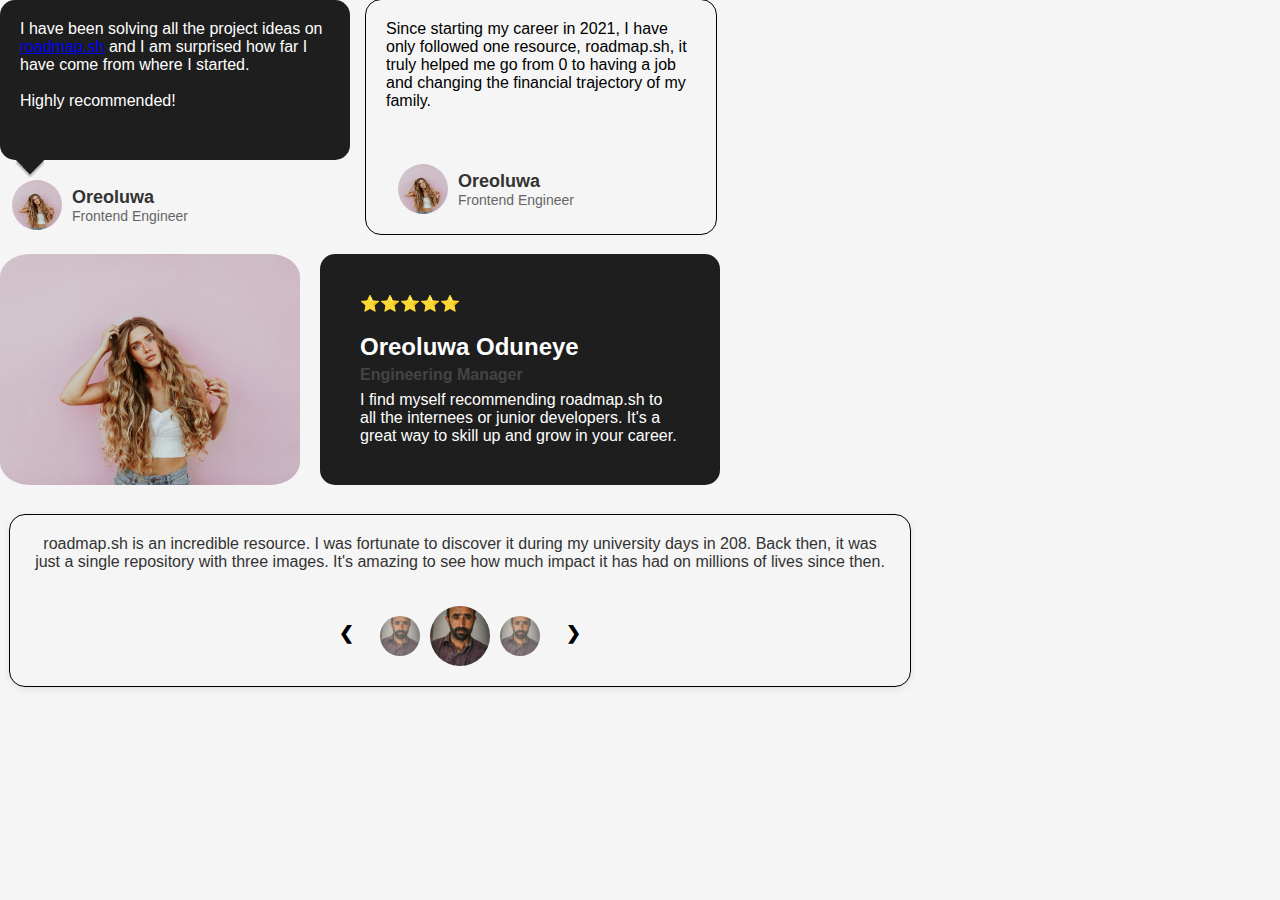
<file: index.html>
<!DOCTYPE html>
<html lang="en">
<head>
    <meta charset="UTF-8">
    <meta name="viewport" content="width=device-width, initial-scale=1.0">
    <title>Testimonial Cards</title>
    <link rel="stylesheet" href="styles.css">
</head>
<body>
    <div class="container">
        <div class="testimonial-container">
            <div class="testimonial-card-1">
                <div class="testimonial-content">
                    <div class="speech-bubble">
                    <p class="quote">I have been solving all the project ideas on <a target="_blank" href="https://roadmap.sh/">roadmap.sh</a> and I am surprised how far I have come from where I started.</p> <br>
                <p>Highly recommended!</p>
                </div>
                </div>
                    <div class="profile">
                        <img class="user-img" src="images/averie-woodard-4nulm-JUYFo-unsplash.jpg" alt="random-pic">
                        <div class="profile-details">
                            <h3>Oreoluwa</h3>
                            <p>Frontend Engineer</p>
                        </div>
                    </div>
            </div>
            <div class="testimonial-card-2">
                <div class="testimonial-content">
                    <p class="quote">
                    Since starting my career in 2021, I have only followed one resource, roadmap.sh, it truly helped me go from 0 to having a job and changing the financial trajectory of my family.
                    </p>
                    <br><br> <br>
                </div>
                <div class="profile-info">
                        <img class="profile-img" src="images/averie-woodard-4nulm-JUYFo-unsplash.jpg" alt="random-pic">
                        <div class="profile-details">
                            <h3>Oreoluwa</h3>
                            <p>Frontend Engineer</p>
                        </div>
                </div>
            </div>
        </div>
       

        <div class="testimonial-card-3">
            <img class="testimonial-img" src="images/averie-woodard-4nulm-JUYFo-unsplash.jpg" alt="random-pic">
            <div class="testimonial-review">
                <p class="rating">⭐⭐⭐⭐⭐</p>
                <h4 class="name">Oreoluwa Oduneye</h4>
                <p class="position">Engineering Manager</p>
                <p class="quote">I find myself recommending roadmap.sh to all the internees or junior developers. It's a great way to skill up and grow in your career.</p>
            </div>
        </div>

            <div class="testimonial-card-4">
                <div class="testimonial-content">
                    <p class="slider-quote">
                        roadmap.sh is an incredible resource.
                        I was fortunate to discover it during my university days in 208. Back then, it was just a single repository with three images. It's amazing to see  how much impact it has had on millions of lives since then.
                    </p>
                </div>
                <div class="scroll-images-container">
                    <span class="prev"></span>
                    <img class="scroll-images" src="images/kamran-ch-pqIC34i-yFU-unsplash.jpg">
                    <img class="center-scroll-image" src="images/kamran-ch-pqIC34i-yFU-unsplash.jpg">
                    <img class="scroll-images" src="images/kamran-ch-pqIC34i-yFU-unsplash.jpg">
                    <span class="next"></span>
                </div>
            </div>
        </div>
    </div>
</body>
</html>
</file>
<file: styles.css>
body {
    font-family: Arial, sans-serif;
    background-color: #f5f5f5;
    margin: 0;
    justify-content: center;
 }
 * {
    margin: 0;
    padding: 0;
    box-sizing: border-box;
  }
html,body{
    width: 100%;
    height: 100%;
    margin: 0;
    padding: 0;
}
.container{
    display: flex;
    flex-direction: column;
    justify-content:center;
    gap: 20px;
    flex-wrap: wrap;
}
.testimonial-container{
    display: flex;
    gap: 1rem;
}
.testimonial-content {
    flex: 1;
    display: flex;
    flex-direction: column;
    align-items: center;
  }
  .profile {
    display: flex;
    align-items: center;
    gap: 10px;
    width: 100%;
    padding: 0 0.75rem;
  }
.speech-bubble{
    color: white;
    position: relative;
    height: 10rem;
    background-color: #1e1e1e;
    color: white;
    padding: 20px;
    border-radius: 15px;
    margin-bottom: 20px;
}
.speech-bubble::after{
    content: '';
    right: 100%;
    top: 150px;
    width: 0;
    height: 0;
    position: absolute;
    box-shadow: rgba(0, 0, 0, 0.3) 2px 2px 2px ;
    transform: rotate(45deg);
    bottom: 80px;
    left: 20px;
    border-width: 10px;
    border-style: solid;
    border-color: #1e1e1e #1e1e1e #1e1e1e  transparent;     
}

.testimonial-img{
    border-radius: 10%;
    flex: 1;
    max-width: 300px;
    object-fit: cover;
}

.user-img,.profile-img{
    height: 50px;
    width: 50px;
    border-radius: 50%;
    object-fit: cover;
}
.profile-details h3,.testimonial-review h3 {
    margin: 0;
    font-size: 18px;
    color: #333;
  }
  .profile-details p {
    margin: 0;
    font-size: 14px;
    color: #666;
  }
  .testimonial-card-1,
  .testimonial-card-2 {
    max-width: 350px;
    width: 45%; 
  }
  .testimonial-card-2 {
    outline: 1px solid #000;
    border-radius: 15px;
    padding: 20px;
    
  }
.profile-info{
    display: flex;
    align-items: center;
    gap: 10px;
    padding: 0 0.75rem;
}
.testimonial-card-3{
    display: flex;
    flex: 1;
    gap: 20px;

}
.testimonial-review{
    color: white;
    flex: 1;
    background-color: #1e1e1e;
    border-radius: 15px;
    padding: 40px;
    max-width: 400px;
}
.rating {
    color: #ffd700;
    margin-bottom: 20px;
}
.name{
    font-weight: bold;
    color: white;
    margin-bottom: 5px;
    font-size: 1.5rem;
}
  .position {
    font-weight: bold;
    color: #444;
    margin-bottom: 7px;
  }
  .testimonial-card-4{
    outline: 1px solid #000; ;
    border-radius: 15px;
    padding: 20px;
    gap: 20px;
    display: flex;
    flex: 1 ;
    flex-direction: column;
    align-items: center;
    box-shadow: 0 2px 8px rgba(0, 0, 0, 0.1);
    margin: 10px;
    text-align: center;
    max-width: 900px;
  }
  .slider-quote{
    font-size: 1rem;
    color: #333;
    margin-bottom: 15px;

  }
.scroll-images-container{
  width: 100%;
    display: flex;
    gap:10px;
    justify-content: center;
    text-align: center;
    margin: auto;
    position: relative;
}
.center-scroll-image{
    border-radius: 70px;
    height: 60px;
    width: 60px;
    object-fit: cover;
    align-items: center;
}
.scroll-images{
  position: relative;
    top:10px;
    border-radius: 70px;
    height: 40px;
    width: 40px;
    object-fit: cover;
    align-items: center;
    justify-content: center;

    opacity: 0.7;
}

.prev::before {
    content: '❮';
  }
  
  .next::before {
    content: '❯';
  }
.prev,
.next {
    cursor: pointer;
    position: relative;
    top: 50%;
    width: auto;
    padding: 16px;
    color: black;
    font-weight: bold;
    font-size: 18px;
    transition: 0.6s ease;
    border-radius: 0 3px 3px 0;
    user-select: none;
    align-items: center;
    justify-content: center;
  }
  
  .next {
    right: 0;
    border-radius: 3px 0 0 3px;
  }
</file>
